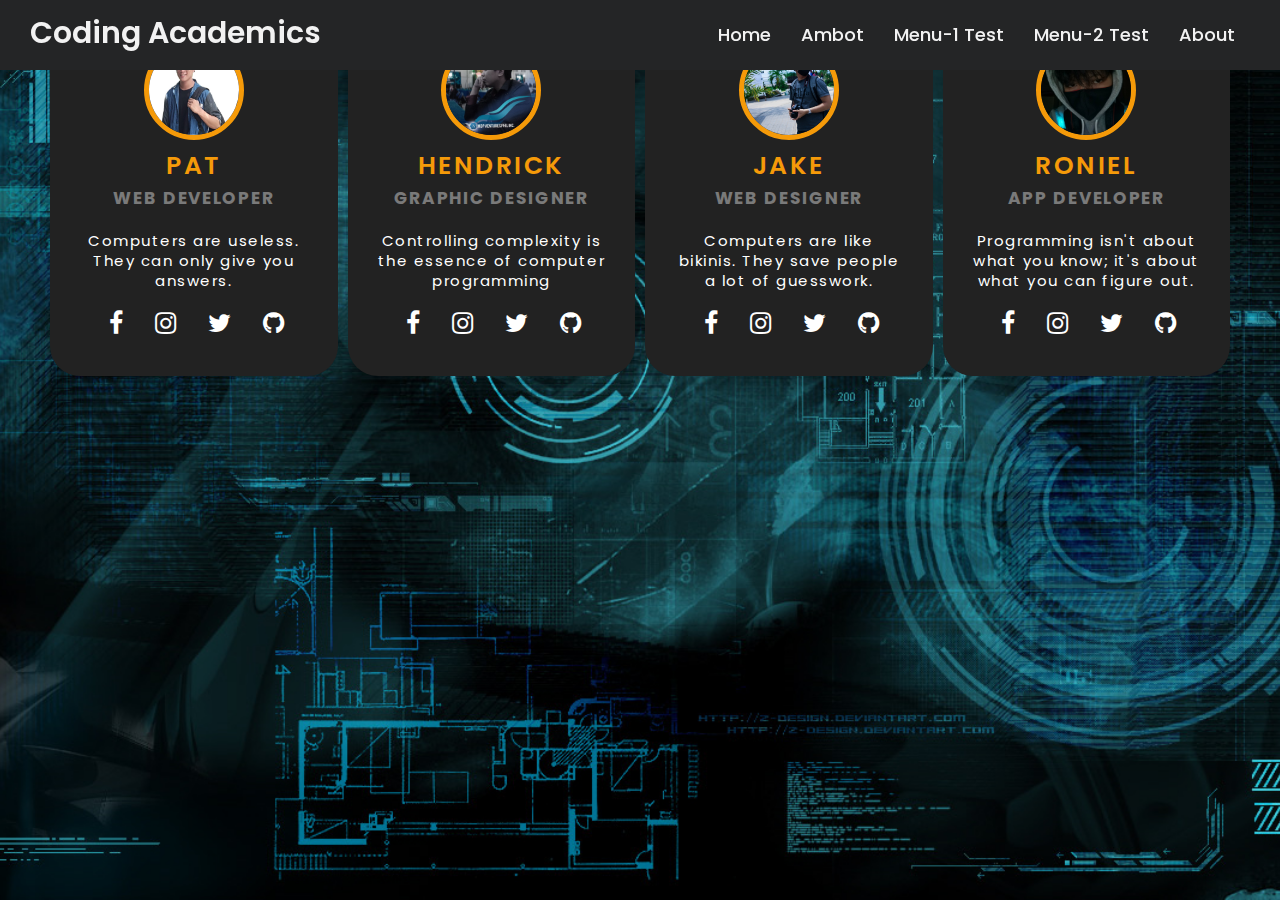
<file: Team.html>
<!DOCTYPE html>
<html lang="en">
<head>
    <meta charset="UTF-8">
    <meta http-equiv="X-UA-Compatible" content="IE=edge">
    <meta name="viewport" content="width=device-width, initial-scale=1.0">
    <link rel="stylesheet" href="https://stackpath.bootstrapcdn.com/font-awesome/4.7.0/css/font-awesome.min.css">
    <link rel="stylesheet" type="text/css" href="css/Team.css">
    <link rel="stylesheet" type="text/css" href="css/nav.css">
    <title>C.A | Community</title>
</head>
<body>
    <nav>
        <div class="wrapper">
          <div class="logo"><a href="#">Coding Academics</a></div>
          <input type="radio" name="slider" id="menu-btn">
          <input type="radio" name="slider" id="close-btn">
          <ul class="nav-links">
            <label for="close-btn" class="btn close-btn"><i class="fas fa-times"></i></label>
            <li><a href="index.html">Home</a></li>
            <li><a href="Ebooks.html">Ambot</a></li>
            <li>
              <a href="#" class="desktop-item">Menu-1 Test</a>
              <input type="checkbox" id="showDrop">
              <label for="showDrop" class="mobile-item">Menu-1 Test</label>
              <ul class="drop-menu">
                <li><a href="#">Drop menu 1</a></li>
                <li><a href="#">Drop menu 2</a></li>
                <li><a href="#">Drop menu 3</a></li>
                <li><a href="Team.html">Team</a></li>
              </ul>
            </li>
            <li>
              <a href="#" class="desktop-item">Menu-2 Test</a>
              <input type="checkbox" id="showMega">
              <label for="showMega" class="mobile-item">Menu-2 Test</label>
              <div class="mega-box">
                <div class="content">
                  <div class="row">
                    <img src="img/img.jpg" alt="">
                  </div>
                  <div class="row">
                    <header>Design Services</header>
                    <ul class="mega-links">
                      <li><a href="#">Graphics</a></li>
                      <li><a href="#">Vectors</a></li>
                      <li><a href="#">Business cards</a></li>
                      <li><a href="#">Custom logo</a></li>
                    </ul>
                  </div>
                  <div class="row">
                    <header>Join us now</header>
                    <ul class="mega-links">
                      <li><a href="https://discord.gg/fgeYwZknUW">Discord</a></li>
                      <li><a href="https://t.me/CodingAcademics">Telegram</a></li>
                      <li><a href="https://www.facebook.com/groups/571688097220281/?ref=share">Facebook Group</a></li>
                      <li><a href="https://web.facebook.com/TechDudes101">Facebook Page</a></li>
                    </ul>
                  </div>
                  <div class="row">
                    <header>C.A Free</header>
                    <ul class="mega-links">
                      <li><a href="Ebooks.html">Ebooks</a></li>
                      <li><a href="#">Code Library</a></li>
                      <li><a href="#">Ambot</a></li>
                      <li><a href="#">Ambot</a></li>
                    </ul>
                  </div>
                </div>
              </div>
            </li>
            <li><a href="about.html">About</a></li>
          </ul>
          <label for="menu-btn" class="btn menu-btn"><i class="fas fa-bars"></i></label>
        </div>
      </nav>
      <div id="page">
    <div class="container">
        <div class="box">
            <div class="image">
                <img src="Team/1.jpg" alt="">
            </div>
            <h1>Pat</h1>
            <h2>Web Developer</h2>
            <p>Computers are useless.  They can only give you answers.</p>
            <div class="icons">
                <a href=""><i class="fa fa-facebook"></i></a>
                <a href=""><i class="fa fa-instagram"></i></a>
                <a href=""><i class="fa fa-twitter"></i></a>
                <a href=""><i class="fa fa-github"></i></a>
            </div>
        </div>

        <div class="box">
            <div class="image">
                <img src="Team/2.jpg" alt="">
            </div>
            <h1>Hendrick</h1>
            <h2>Graphic Designer</h2>
            <p>Controlling complexity is the essence of computer programming</p>
            <div class="icons">
                <a href=""><i class="fa fa-facebook"></i></a>
                <a href=""><i class="fa fa-instagram"></i></a>
                <a href=""><i class="fa fa-twitter"></i></a>
                <a href=""><i class="fa fa-github"></i></a>
            </div>
        </div>

        <div class="box">
            <div class="image">
                <img src="Team/3.jpg" alt="">
            </div>
            <h1>Jake</h1>
            <h2>Web Designer</h2>
            <p>Computers are like bikinis. They save people a lot of guesswork.</p>
            <div class="icons">
                <a href=""><i class="fa fa-facebook"></i></a>
                <a href=""><i class="fa fa-instagram"></i></a>
                <a href=""><i class="fa fa-twitter"></i></a>
                <a href=""><i class="fa fa-github"></i></a>
            </div>
        </div>

        <div class="box">
            <div class="image">
                <img src="Team/4.jpg" alt="">
            </div>
            <h1>Roniel</h1>
            <h2>App Developer</h2>
            <p>Programming isn't about what you know; it's about what you can figure out.</p>
            <div class="icons">
                <a href=""><i class="fa fa-facebook"></i></a>
                <a href=""><i class="fa fa-instagram"></i></a>
                <a href=""><i class="fa fa-twitter"></i></a>
                <a href=""><i class="fa fa-github"></i></a>
            </div>
        </div>
</div>
    </div>
</body>
</html>
</file>
<file: css/Team.css>
body, html {
	margin: 0px;
	padding: 0px;
	border: 0px;
}

body {
	text-align:center;
	font-family: 'Quicksand', sans-serif;
	background-image: url("bg/0.jpg");
	background-position: center center;
	background-repeat: no-repeat;
	background-attachment: fixed;
	background-size: cover;
	animation: animate 60s ease-in-out infinite;
  }
  
  @keyframes animate{
	0%, 100% {
	  background-image: url("bg/1.jpg");
	}
	25% {
	  background-image: url("bg/2.jpg");
	}
	50% {
	  background-image: url("bg/3.jpg");
	}
	75% {
	  background-image: url("bg/4.jpg");
	}
	85% {
	  background-image: url("bg/5.jpg");
	  }
	95% {
	  background-image: url(".bg/6.jpg");
	}
  }

 .container {
     width: 1200px;
     height: auto;
     margin: auto;
     display: grid;
     grid-template-columns: repeat(auto-fit, minmax(280px,1fr));
     grid-gap: 10px;
     padding: 10px;
     box-sizing: border-box;
     position: relative;
 }
 .container .box {
     position: relative;
     background: #222;
     padding: 10px 30px 30px;
     text-align: center;
     overflow: hidden;
     border-radius: 30px;
 }
 .container .image img {
     width: 100px;
     height: 100px;
     margin-top: 20px;
     border-radius: 50%;
     border: 5px solid rgba(245,154,9);
 }
 .container .box h1 {
     font-size: 25px;
     color: rgba(245,154,9);
     font-weight: 600;
     text-transform: uppercase;
     letter-spacing: .1em;
 }
 .container .box h2 {
    font-size: 17px;
    color: #fff;
    text-transform: uppercase;
    opacity: .4;
    z-index: 1;
    letter-spacing: .1em;
}
.container .box p {
    color: #fff;
    font-size: 15px;
    line-height: 20px;
    letter-spacing: .1em;
    padding-top: 20px;
}
.icons {
    text-decoration: none;
    font-size: 25px;
    padding-top: 10px;
}
.fa {
    color: #fff;
    padding: 10px;
    margin-left: 5px;
    text-align: center;
}
.fa:hover {
    color: rgba(245,154,9);
    transition: all .5s;
}
</file>
<file: css/nav.css>
@import url('https://fonts.googleapis.com/css2?family=Poppins:wght@200;300;400;500;600;700&display=swap');
*{
  margin: 0;
  padding: 0;
  box-sizing: border-box;
  font-family: 'Poppins', sans-serif;
}
nav{
  position: fixed;
  z-index: 99;
  width: 100%;
  
  background: #242526;
}
nav .wrapper{
  position: relative;
  max-width: 1300px;
  padding: 0px 30px;
  height: 70px;
  line-height: 70px;
  margin: auto;
  display: flex;
  align-items: center;
  justify-content: space-between;
}
.wrapper .logo a{
  color: #f2f2f2;
  font-size: 30px;
  font-weight: 600;
  text-decoration: none;
}
.wrapper .nav-links{
  display: inline-flex;
}
.nav-links li{
  list-style: none;
}
.nav-links li a{
  color: #f2f2f2;
  text-decoration: none;
  font-size: 18px;
  font-weight: 500;
  padding: 9px 15px;
  border-radius: 5px;
  transition: all 0.3s ease;
}
.nav-links li a:hover{
  background: #3A3B3C;
}
.nav-links .mobile-item{
  display: none;
}
.nav-links .drop-menu{
  position: absolute;
  background: #242526;
  width: 180px;
  line-height: 45px;
  top: 85px;
  opacity: 0;
  visibility: hidden;
  box-shadow: 0 6px 10px rgba(0,0,0,0.15);
}
.nav-links li:hover .drop-menu,
.nav-links li:hover .mega-box{
  transition: all 0.3s ease;
  top: 70px;
  opacity: 1;
  visibility: visible;
}
.drop-menu li a{
  width: 100%;
  display: block;
  padding: 0 0 0 15px;
  font-weight: 400;
  border-radius: 0px;
}
.mega-box{
  position: absolute;
  left: 0;
  width: 100%;
  padding: 0 30px;
  top: 85px;
  opacity: 0;
  visibility: hidden;
}
.mega-box .content{
  background: #242526;
  padding: 25px 20px;
  display: flex;
  width: 100%;
  justify-content: space-between;
  box-shadow: 0 6px 10px rgba(0,0,0,0.15);
}
.mega-box .content .row{
  width: calc(25% - 30px);
  line-height: 45px;
}
.content .row {
  width: 100%;
  height: 100%;
  object-fit: cover;
}
img {
  width:250px;
  height:250px;
}
.content .row header{
  color: #f2f2f2;
  font-size: 20px;
  font-weight: 500;
}
.content .row .mega-links{
  margin-left: -40px;
  border-left: 1px solid rgba(255,255,255,0.09);
}
.row .mega-links li{
  padding: 0 20px;
}
.row .mega-links li a{
  padding: 0px;
  padding: 0 20px;
  color: #d9d9d9;
  font-size: 17px;
  display: block;
}
.row .mega-links li a:hover{
  color: #f2f2f2;
}
.wrapper .btn{
  color: #fff;
  font-size: 20px;
  cursor: pointer;
  display: none;
}
.wrapper .btn.close-btn{
  position: absolute;
  right: 30px;
  top: 10px;
}

@media screen and (max-width: 970px) {
  .wrapper .btn{
    display: block;
  }
  .wrapper .nav-links{
    position: fixed;
    height: 100vh;
    width: 100%;
    max-width: 350px;
    top: 0;
    left: -100%;
    background: #242526;
    display: block;
    padding: 50px 10px;
    line-height: 50px;
    overflow-y: auto;
    box-shadow: 0px 15px 15px rgba(0,0,0,0.18);
    transition: all 0.3s ease;
  }
  /* custom scroll bar */
  ::-webkit-scrollbar {
    width: 10px;
  }
  ::-webkit-scrollbar-track {
    background: #242526;
  }
  ::-webkit-scrollbar-thumb {
    background: #3A3B3C;
  }
  #menu-btn:checked ~ .nav-links{
    left: 0%;
  }
  #menu-btn:checked ~ .btn.menu-btn{
    display: none;
  }
  #close-btn:checked ~ .btn.menu-btn{
    display: block;
  }
  .nav-links li{
    margin: 15px 10px;
  }
  .nav-links li a{
    padding: 0 20px;
    display: block;
    font-size: 20px;
  }
  .nav-links .drop-menu{
    position: static;
    opacity: 1;
    top: 65px;
    visibility: visible;
    padding-left: 20px;
    width: 100%;
    max-height: 0px;
    overflow: hidden;
    box-shadow: none;
    transition: all 0.3s ease;
  }
  #showDrop:checked ~ .drop-menu,
  #showMega:checked ~ .mega-box{
    max-height: 100%;
  }
  .nav-links .desktop-item{
    display: none;
  }
  .nav-links .mobile-item{
    display: block;
    color: #f2f2f2;
    font-size: 20px;
    font-weight: 500;
    padding-left: 20px;
    cursor: pointer;
    border-radius: 5px;
    transition: all 0.3s ease;
  }
  .nav-links .mobile-item:hover{
    background: #3A3B3C;
  }
  .drop-menu li{
    margin: 0;
  }
  .drop-menu li a{
    border-radius: 5px;
    font-size: 18px;
  }
  .mega-box{
    position: static;
    top: 65px;
    opacity: 1;
    visibility: visible;
    padding: 0 20px;
    max-height: 0px;
    overflow: hidden;
    transition: all 0.3s ease;
  }
  .mega-box .content{
    box-shadow: none;
    flex-direction: column;
    padding: 20px 20px 0 20px;
  }
  .mega-box .content .row{
    width: 100%;
    margin-bottom: 15px;
    border-top: 1px solid rgba(255,255,255,0.08);
  }
  .mega-box .content .row:nth-child(1),
  .mega-box .content .row:nth-child(2){
    border-top: 0px;
  }
  .content .row .mega-links{
    border-left: 0px;
    padding-left: 15px;
  }
  .row .mega-links li{
    margin: 0;
  }
  .content .row header{
    font-size: 19px;
  }
}
nav input{
  display: none;
}
</file>
